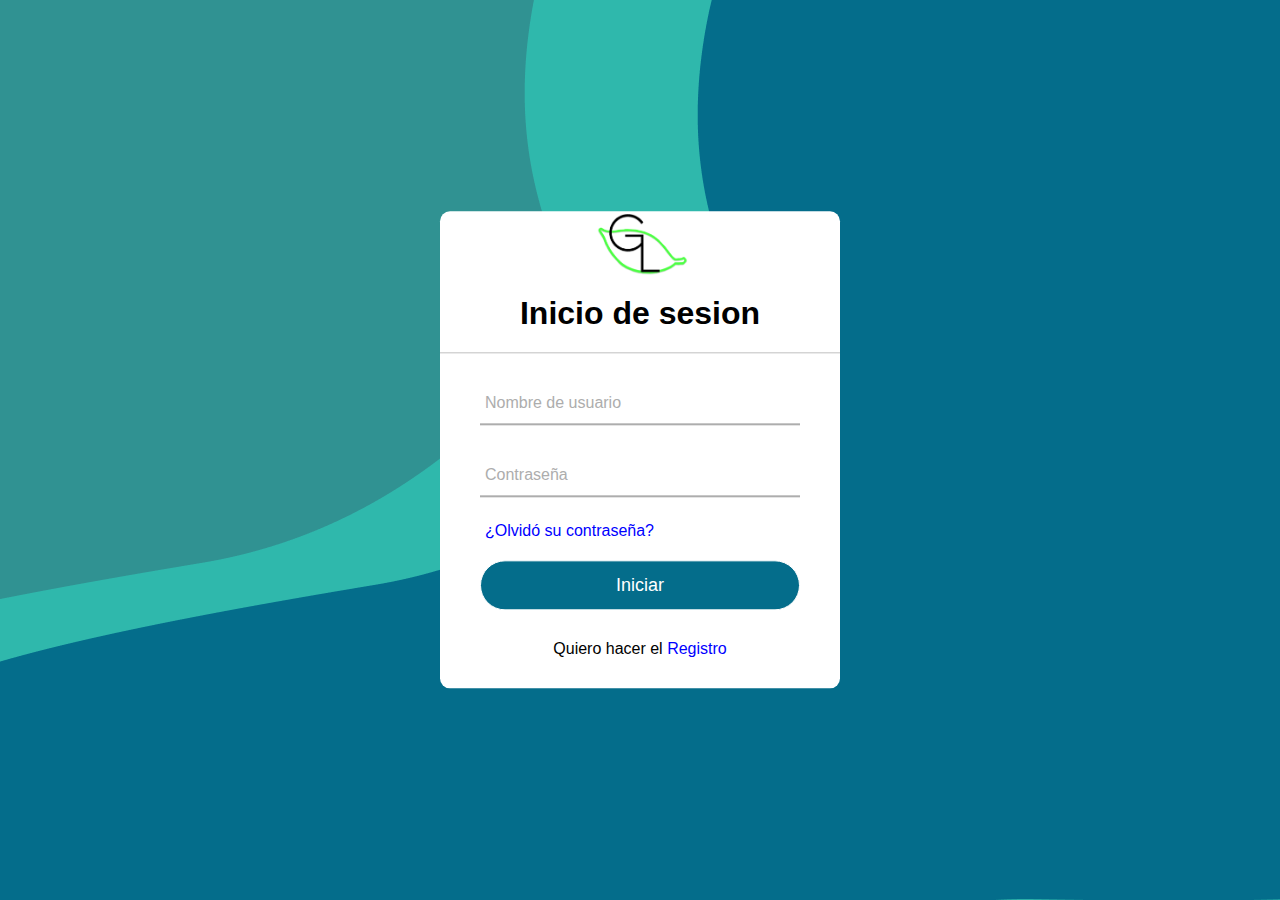
<file: index.html>
<!DOCTYPE html>
<html lang="en">
<head>
    <meta charset="UTF-8">
    <meta name="viewport" content="width=device-width, initial-scale=1.0">
    <title>Log in</title>
    <link rel="stylesheet" href="../css/style.css">
</head>
<body>
    <div class="formulario">
        <img class="logo" src="../imagenes/glLogoN.png" alt="GREENLAND">
        <h1>Inicio de sesion</h1>
        <form action="post">
            <div class="username">
                <input type="text" required>
                <label>Nombre de usuario</label>
            </div> 
            <div class="username">
                <input type="password" required>
                <label>Contraseña</label>
            </div>
            <div class="recordar">¿Olvidó su contraseña?</div>
            <input type="submit" value="Iniciar">
            <div class="registrarse">
                Quiero hacer el <a href="../html/registro.html">Registro</a>
            </div>
        </form> 
    </div>
</body>
</html>
</file>
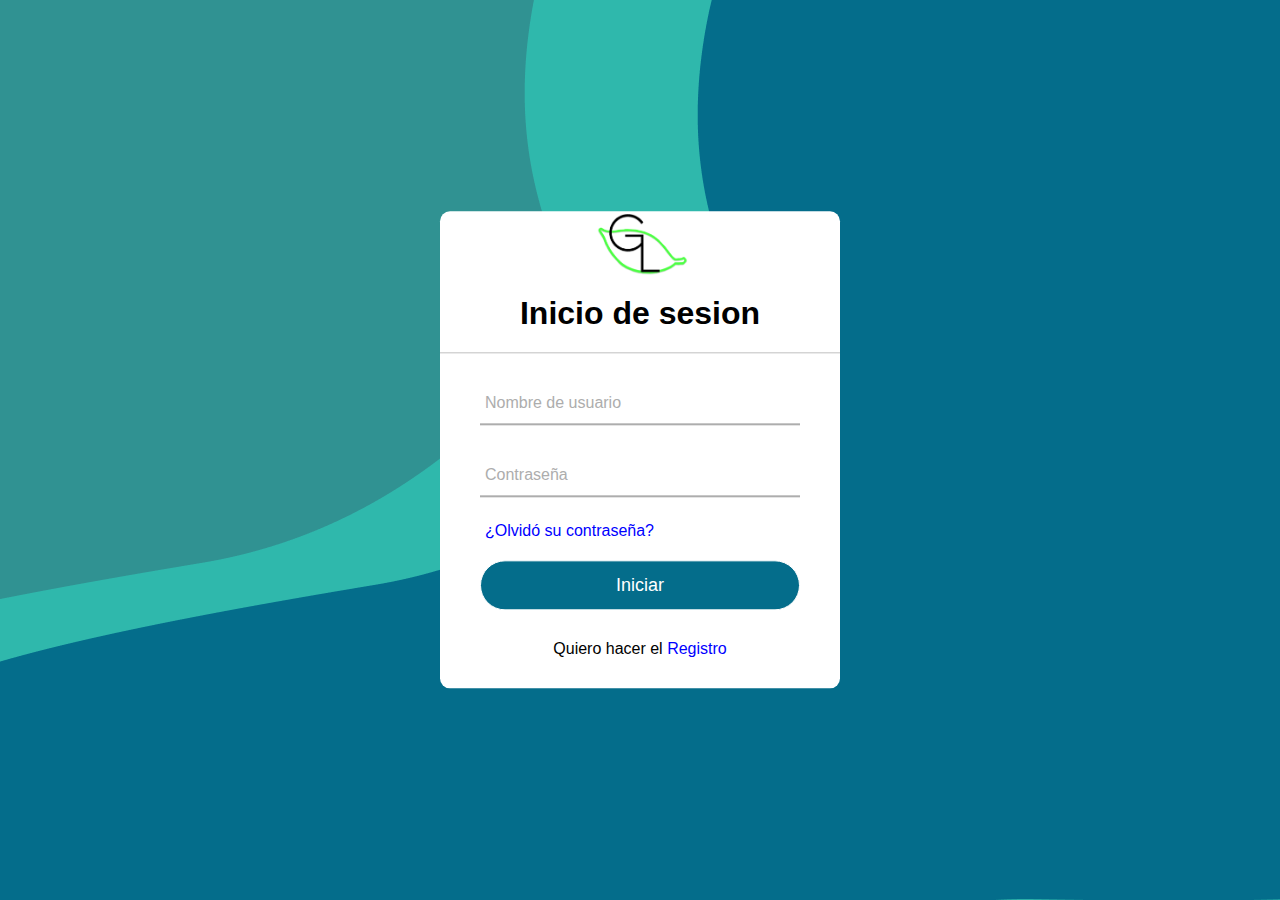
<file: html/index.html>
<!DOCTYPE html>
<html lang="en">
<head>
    <meta charset="UTF-8">
    <meta name="viewport" content="width=device-width, initial-scale=1.0">
    <title>Log in</title>
    <link rel="stylesheet" href="../css/style.css">
</head>
<body>
    <div class="formulario">
        <img class="logo" src="../imagenes/glLogoN.png" alt="GREENLAND">
        <h1>Inicio de sesion</h1>
        <form action="post">
            <div class="username">
                <input type="text" required>
                <label>Nombre de usuario</label>
            </div>
            <div class="username">
                <input type="password" required>
                <label>Contraseña</label>
            </div>
            <div class="recordar">¿Olvidó su contraseña?</div>
            <input type="submit" value="Iniciar">
            <div class="registrarse">
                Quiero hacer el <a href="#">Registro</a>
            </div>
        </form> 
    </div>
</body>
</html>
</file>
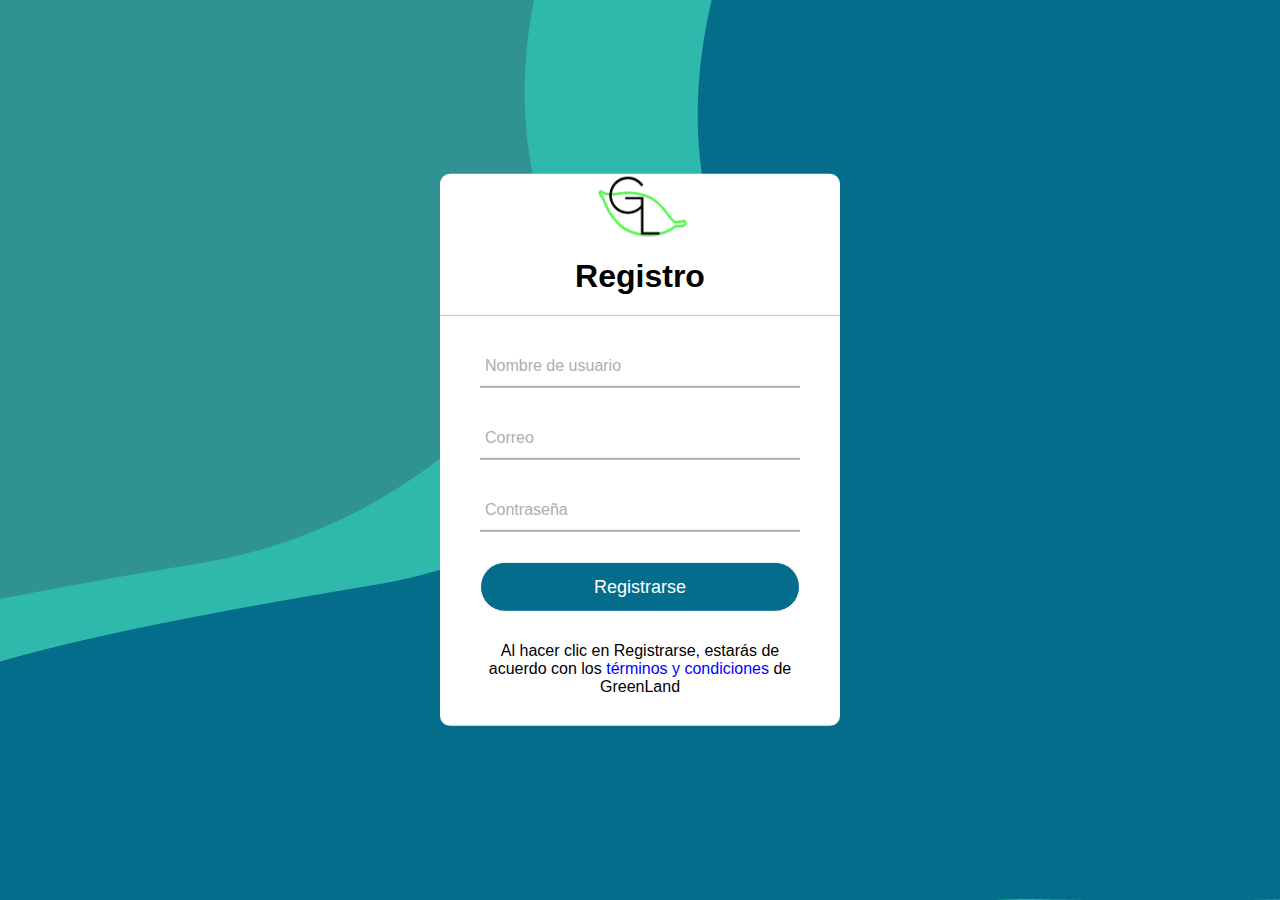
<file: html/registro.html>
<!DOCTYPE html>
<html lang="en">
<head>
    <meta charset="UTF-8">
    <meta name="viewport" content="width=device-width, initial-scale=1.0">
    <title>Registro</title>
    <link rel="stylesheet" href="../css/Sregistro.css">
</head>
<body>
    <div class="formulario">
        <img class="logo" src="../imagenes/glLogoN.png" alt="GREENLAND">
        <h1>Registro</h1>
        <form action="post">
            <div class="username">
                <input type="text" required>
                <label>Nombre de usuario</label>
            </div>
            <div class="username">
                <input type="email" required>
                <label>Correo</label>
            </div>
            <div class="username">
                <input type="password" required>
                <label>Contraseña</label>
            </div>
            <input type="submit" value="Registrarse">
            <div class="registrarse">
                Al hacer clic en Registrarse, estarás de acuerdo con los <a href="https://policies.google.com/terms?hl=es-419" target="_blank">términos y condiciones</a> de GreenLand
            </div>
        </form> 
    </div>
</body>
</html>
</file>
<file: css/style.css>
body{
    margin: 0;
    padding: 0;
    font-family: Arial, Helvetica, sans-serif;
    background-image: url(../imagenes/background.png);
    height: 100vh;
}

.logo{
   height: 80px;
   width: 100px;
   margin: auto;
    display: block;
    height: auto;
}

.formulario{
    position: absolute;
    top: 50%;
    left: 50%;
    transform: translate(-50%, -50%);
    width: 400px;
    background-color: white;
    border-radius: 10px; 
}

.formulario h1{
    text-align: center;
    padding: 0 0 20px 0;
    border-bottom: 1px solid silver;   
}

.formulario form{
    padding: 0 40px;
    box-sizing: border-box;
}

form .username{
    position: relative;
    border-bottom: 2px solid #adadad;
    margin: 30px 0;
}

.username input{
    width: 100%;
    padding: 0 5px;
    height: 40px;
    font-size: 16px;
    border: none;
    background: none;
    outline: none; 
}

.username label{
    position: absolute;
    top: 50%;
    left: 5px;
    color: #adadad;
    transform: translateY(-50%);
    font-size: 16px;
    pointer-events: none;
    transition: .5s;
}

.username span::before{
    content: '';
    position: absolute;
    top: 40px;
    left: 0;
    width: 100%;
    height: 2px;
    background: #93a42a;
    transition: .5s;
}

.username input:focus ~ label,
.username input:focus ~ label{
    top: -5px;
    color: #93a42a;
}

.username input:focus ~ span::before,
.username input:focus ~ span::before{
    width: 100%;
}

.recordar{
    margin: -5px 0 20px 5px;
    color: blue;
    cursor: pointer;
}

.recordar:hover{
    text-decoration: underline;
}

input[type="submit"]{
    width: 100%;
    height: 50px;
    border: 1px solid;
    background: #046d8b;
    border-radius: 25px;
    font-size: 18px;
    color: white;
    cursor: pointer;
    outline: none;
}

input[type="submit"]:hover{
    border-color: #046d8b;
    transition: .5s;
}

.registrarse{
    margin: 30px 0;
    text-align: center;
    font-size: 16px;
    color: black;
}

.registrarse a{
    color: blue;
    text-decoration: none;
}

.registrarse a:hover{
    text-decoration: underline;
}

@media (max-width: 768px) {
    /* Estilos para dispositivos con ancho máximo de 768px (tablets, móviles) */
  }
  @media (max-width: 480px) {
    /* Estilos para dispositivos con ancho máximo de 480px (móviles) */
  }
</file>
<file: css/Sregistro.css>
body{
    margin: 0;
    padding: 0;
    font-family: Arial, Helvetica, sans-serif;
    background-image: url(../imagenes/background.png);
    height: 100vh;
}

.logo{
   height: 80px;
   width: 100px;
   margin: auto;
    display: block;
    height: auto;
}

.formulario{
    position: absolute;
    top: 50%;
    left: 50%;
    transform: translate(-50%, -50%);
    width: 400px;
    background-color: white;
    border-radius: 10px; 
}

.formulario h1{
    text-align: center;
    padding: 0 0 20px 0;
    border-bottom: 1px solid silver;   
}

.formulario form{
    padding: 0 40px;
    box-sizing: border-box;
}

form .username{
    position: relative;
    border-bottom: 2px solid #adadad;
    margin: 30px 0;
}

.username input{
    width: 100%;
    padding: 0 5px;
    height: 40px;
    font-size: 16px;
    border: none;
    background: none;
    outline: none; 
}

.username label{
    position: absolute;
    top: 50%;
    left: 5px;
    color: #adadad;
    transform: translateY(-50%);
    font-size: 16px;
    pointer-events: none;
    transition: .5s;
}

.username span::before{
    content: '';
    position: absolute;
    top: 40px;
    left: 0;
    width: 100%;
    height: 2px;
    background: #93a42a;
    transition: .5s;
}

.username input:focus ~ label,
.username input:focus ~ label{
    top: -5px;
    color: #93a42a;
}

.username input:focus ~ span::before,
.username input:focus ~ span::before{
    width: 100%;
}

.recordar{
    margin: -5px 0 20px 5px;
    color: blue;
    cursor: pointer;
}

.recordar:hover{
    text-decoration: underline;
}

input[type="submit"]{
    width: 100%;
    height: 50px;
    border: 1px solid;
    background: #046d8b;
    border-radius: 25px;
    font-size: 18px;
    color: white;
    cursor: pointer;
    outline: none;
}

input[type="submit"]:hover{
    border-color: #046d8b;
    transition: .5s;
}

.registrarse{
    margin: 30px 0;
    text-align: center;
    font-size: 16px;
    color: black;
}

.registrarse a{
    color: blue;
    text-decoration: none;
}

.registrarse a:hover{
    text-decoration: underline;
}

@media (max-width: 768px) {
    /* Estilos para dispositivos con ancho máximo de 768px (tablets, móviles) */
  }
  @media (max-width: 480px) {
    /* Estilos para dispositivos con ancho máximo de 480px (móviles) */
  }
</file>
